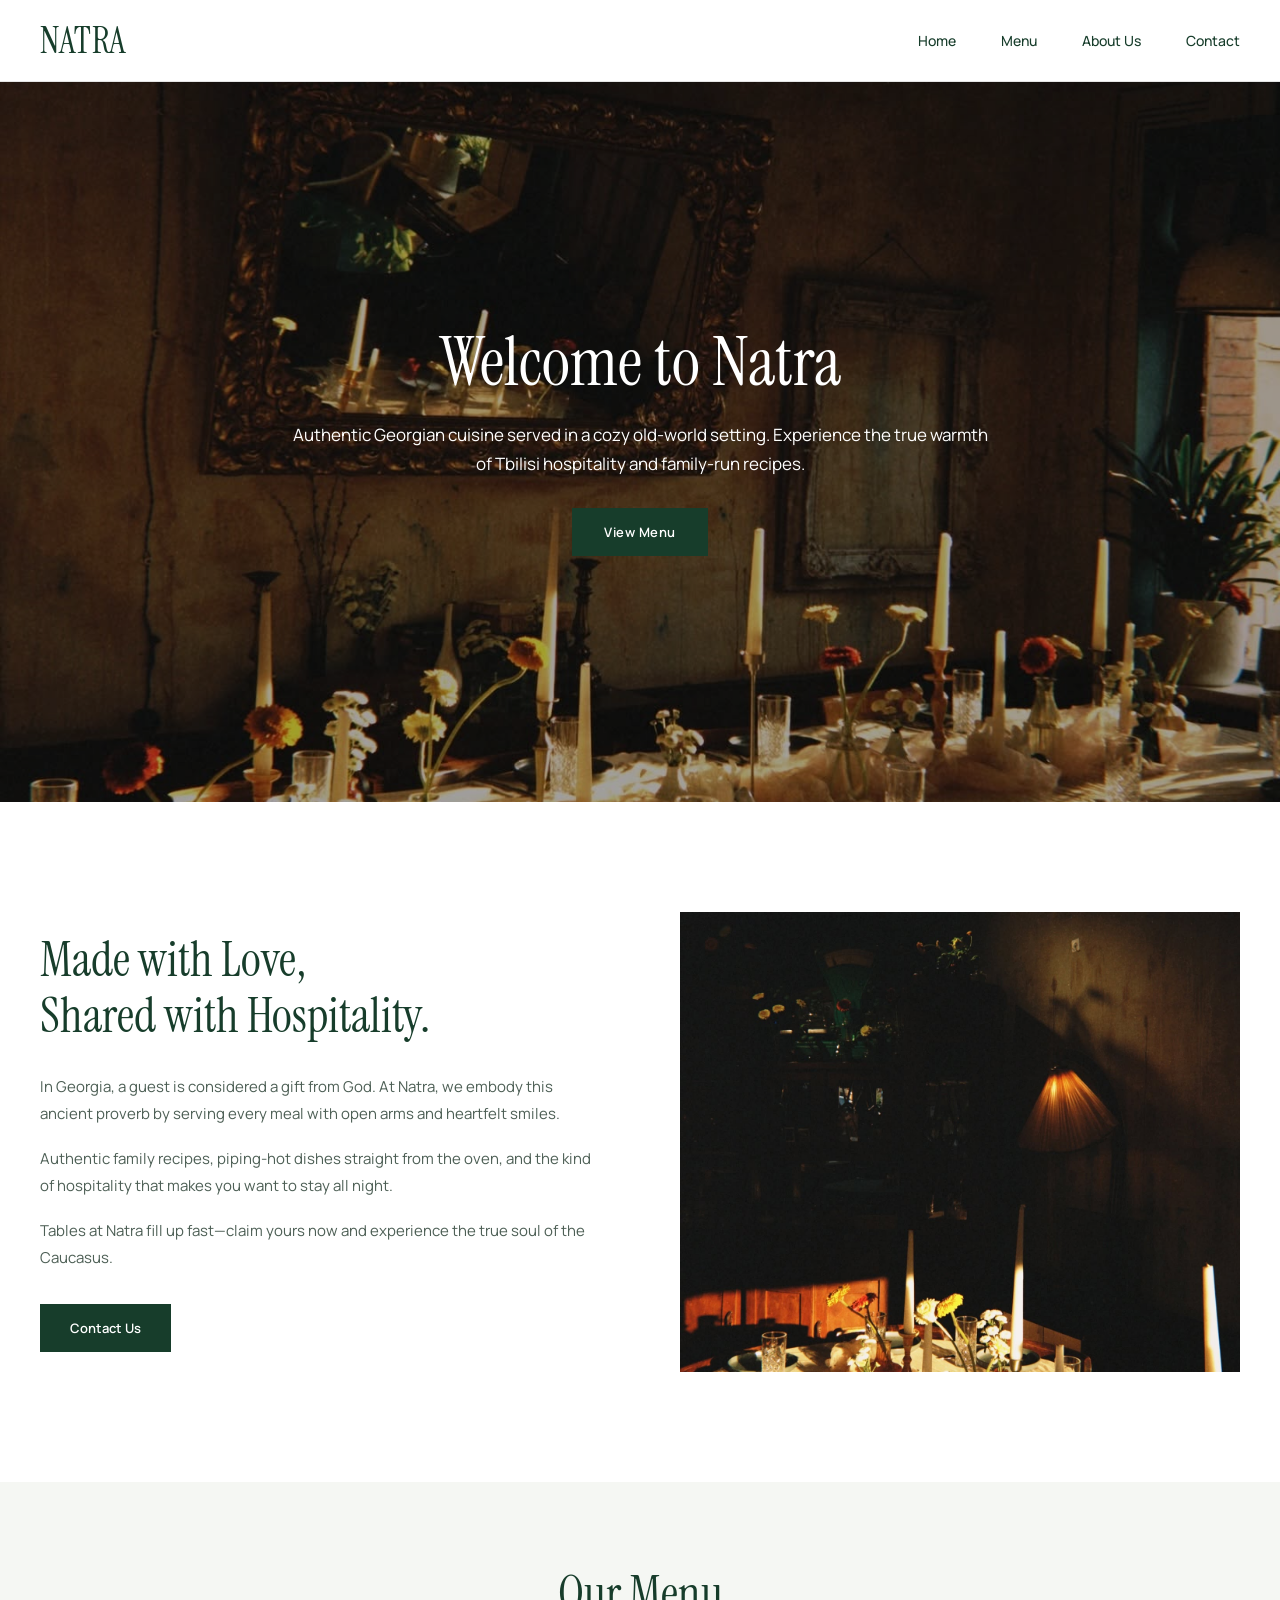
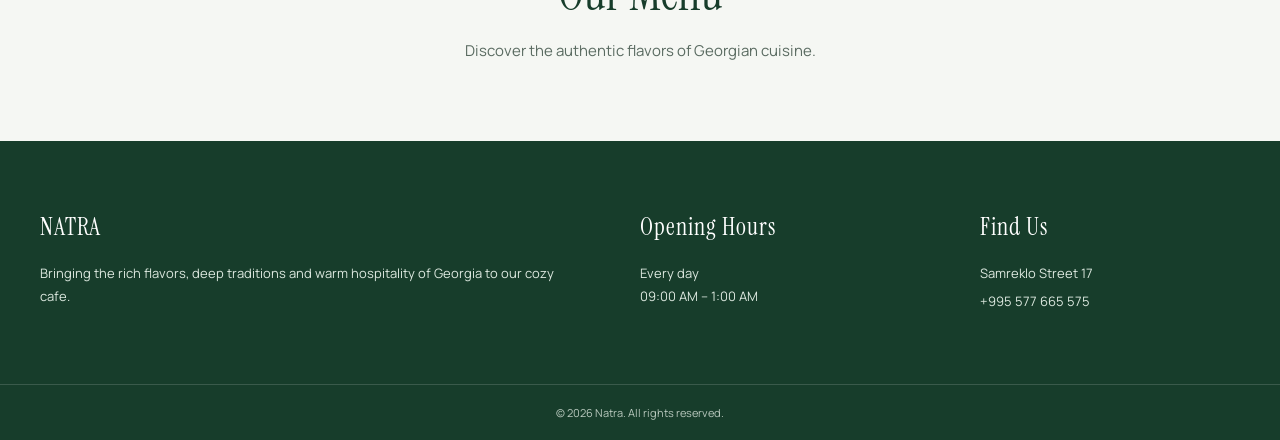
<file: index.html>
<!DOCTYPE html>
<html lang="en">

<head>
    <meta charset="UTF-8">
    <meta name="viewport" content="width=device-width, initial-scale=1.0">

    <title>Natra | Georgian Cuisine</title>

    <link rel="stylesheet" href="style.css">
</head>

<body>

    <!-- =========================
         NAVBAR
    ========================== -->

    <header class="navbar">

        <div class="nav-container">

            <a href="#home" class="logo">NATRA</a>

            <nav>
                <a href="#home">Home</a>
                <a href="menu.html">Menu</a>
                <a href="#about">About Us</a>
                <a href="contact.html">Contact</a>
            </nav>

            <button class="menu-toggle" id="menuToggle">
                ☰
            </button>

        </div>

    </header>


    <!-- =========================
         HERO
    ========================== -->

    <section id="home" class="hero">

        <div class="hero-overlay"></div>

        <div class="hero-content">

            <h1>Welcome to Natra</h1>

            <p>
                Authentic Georgian cuisine served in a cozy old-world setting.
                Experience the true warmth of Tbilisi hospitality and family-run recipes.
            </p>

            <a href="menu.html" class="menu-button">
                View Menu
            </a>

        </div>

    </section>


    <!-- =========================
         ABOUT SECTION
    ========================== -->

    <section id="about" class="about">

        <div class="about-content">

            <div class="about-text">

                <h2>
                    Made with Love,<br>
                    Shared with Hospitality.
                </h2>

                <p>
                    In Georgia, a guest is considered a gift from God.
                    At Natra, we embody this ancient proverb by serving every
                    meal with open arms and heartfelt smiles.
                </p>

                <p>
                    Authentic family recipes, piping-hot dishes straight from
                    the oven, and the kind of hospitality that makes you want
                    to stay all night.
                </p>

                <p>
                    Tables at Natra fill up fast—claim yours now and experience
                    the true soul of the Caucasus.
                </p>

                <a href="#contact" class="button">
                    Contact Us
                </a>

            </div>


            <div class="about-image">

                <img
                    src="images/natra2.jpg"
                    alt="Natra restaurant"
                >

            </div>

        </div>

    </section>


    <!-- =========================
         MENU SECTION
    ========================== -->

    <section id="menu" class="menu-section">

        <h2>Our Menu</h2>

        <p>
            Discover the authentic flavors of Georgian cuisine.
        </p>

    </section>


    <!-- =========================
         FOOTER
    ========================== -->

    <footer id="contact">

        <div class="footer-container">


            <div class="footer-about">

                <h3>NATRA</h3>

                <p>
                    Bringing the rich flavors, deep traditions and warm
                    hospitality of Georgia to our cozy cafe.
                </p>

            </div>


            <div class="footer-hours">

                <h3>Opening Hours</h3>

                <p>
                    Every day<br>
                    09:00 AM – 1:00 AM
                </p>

            </div>


            <div class="footer-contact">

                <h3>Find Us</h3>

                <p>
                    Samreklo Street 17
                </p>

                <a href="tel:+995577665575">
                    +995 577 665 575
                </a>

            </div>

        </div>


        <div class="footer-bottom">

            <p>
                © 2026 Natra. All rights reserved.
            </p>

        </div>

    </footer>


    <script src="script.js"></script>

</body>

</html>
</file>
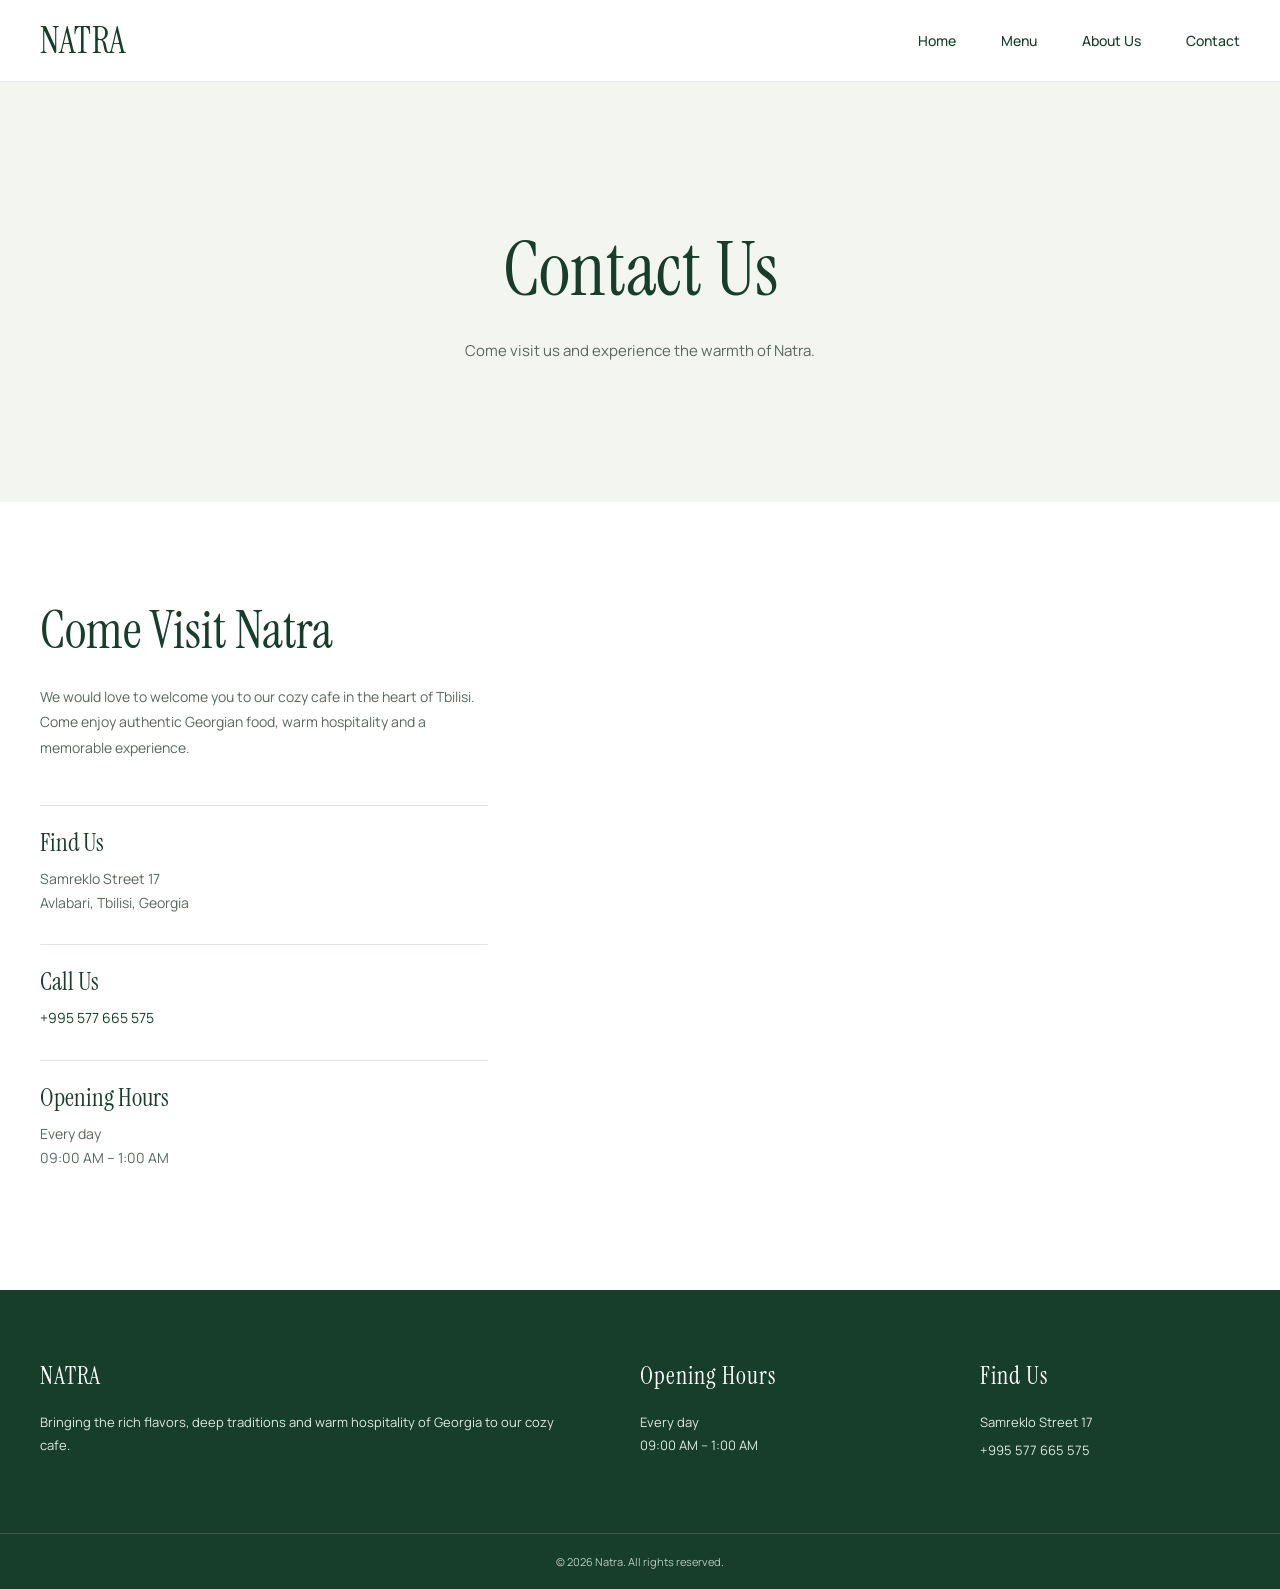
<file: contact.html>
<!DOCTYPE html>
<html lang="en">

<head>
    <meta charset="UTF-8">
    <meta name="viewport" content="width=device-width, initial-scale=1.0">

    <title>Natra | Contact</title>

    <link rel="stylesheet" href="style.css">
</head>

<body>

    <!-- NAVBAR -->

    <header class="navbar">

        <div class="nav-container">

            <a href="index.html" class="logo">NATRA</a>

            <nav>
                <a href="index.html">Home</a>
                <a href="menu.html">Menu</a>
                <a href="index.html#about">About Us</a>
                <a href="contact.html">Contact</a>
            </nav>

            <button class="menu-toggle" id="menuToggle">
                ☰
            </button>

        </div>

    </header>


    <!-- CONTACT HERO -->

    <section class="contact-hero">

        <h1>Contact Us</h1>

        <p>
            Come visit us and experience the warmth of Natra.
        </p>

    </section>


    <!-- CONTACT SECTION -->

    <main class="contact-section">

        <div class="contact-info">

            <h2>Come Visit Natra</h2>

            <p class="contact-description">
                We would love to welcome you to our cozy cafe in the heart
                of Tbilisi. Come enjoy authentic Georgian food, warm
                hospitality and a memorable experience.
            </p>


            <div class="contact-details">

                <div class="contact-detail">

                    <h3>Find Us</h3>

                    <p>
                        Samreklo Street 17<br>
                        Avlabari, Tbilisi, Georgia
                    </p>

                </div>


                <div class="contact-detail">

                    <h3>Call Us</h3>

                    <a href="tel:+995577665575">
                        +995 577 665 575
                    </a>

                </div>


                <div class="contact-detail">

                    <h3>Opening Hours</h3>

                    <p>
                        Every day<br>
                        09:00 AM – 1:00 AM
                    </p>

                </div>

            </div>

        </div>


        <!-- MAP -->

        <div class="map-container">

            <iframe
                src="https://www.google.com/maps?q=41.697385,44.813787&z=17&output=embed"
                width="100%"
                height="500"
                style="border:0;"
                allowfullscreen=""
                loading="lazy"
                referrerpolicy="no-referrer-when-downgrade">
            </iframe>

        </div>

    </main>


    <!-- FOOTER -->

    <footer>

        <div class="footer-container">

            <div class="footer-about">

                <h3>NATRA</h3>

                <p>
                    Bringing the rich flavors, deep traditions and warm
                    hospitality of Georgia to our cozy cafe.
                </p>

            </div>


            <div class="footer-hours">

                <h3>Opening Hours</h3>

                <p>
                    Every day<br>
                    09:00 AM – 1:00 AM
                </p>

            </div>


            <div class="footer-contact">

                <h3>Find Us</h3>

                <p>
                    Samreklo Street 17
                </p>

                <a href="tel:+995577665575">
                    +995 577 665 575
                </a>

            </div>

        </div>


        <div class="footer-bottom">

            <p>
                © 2026 Natra. All rights reserved.
            </p>

        </div>

    </footer>


    <script src="script.js"></script>

</body>

</html>
</file>
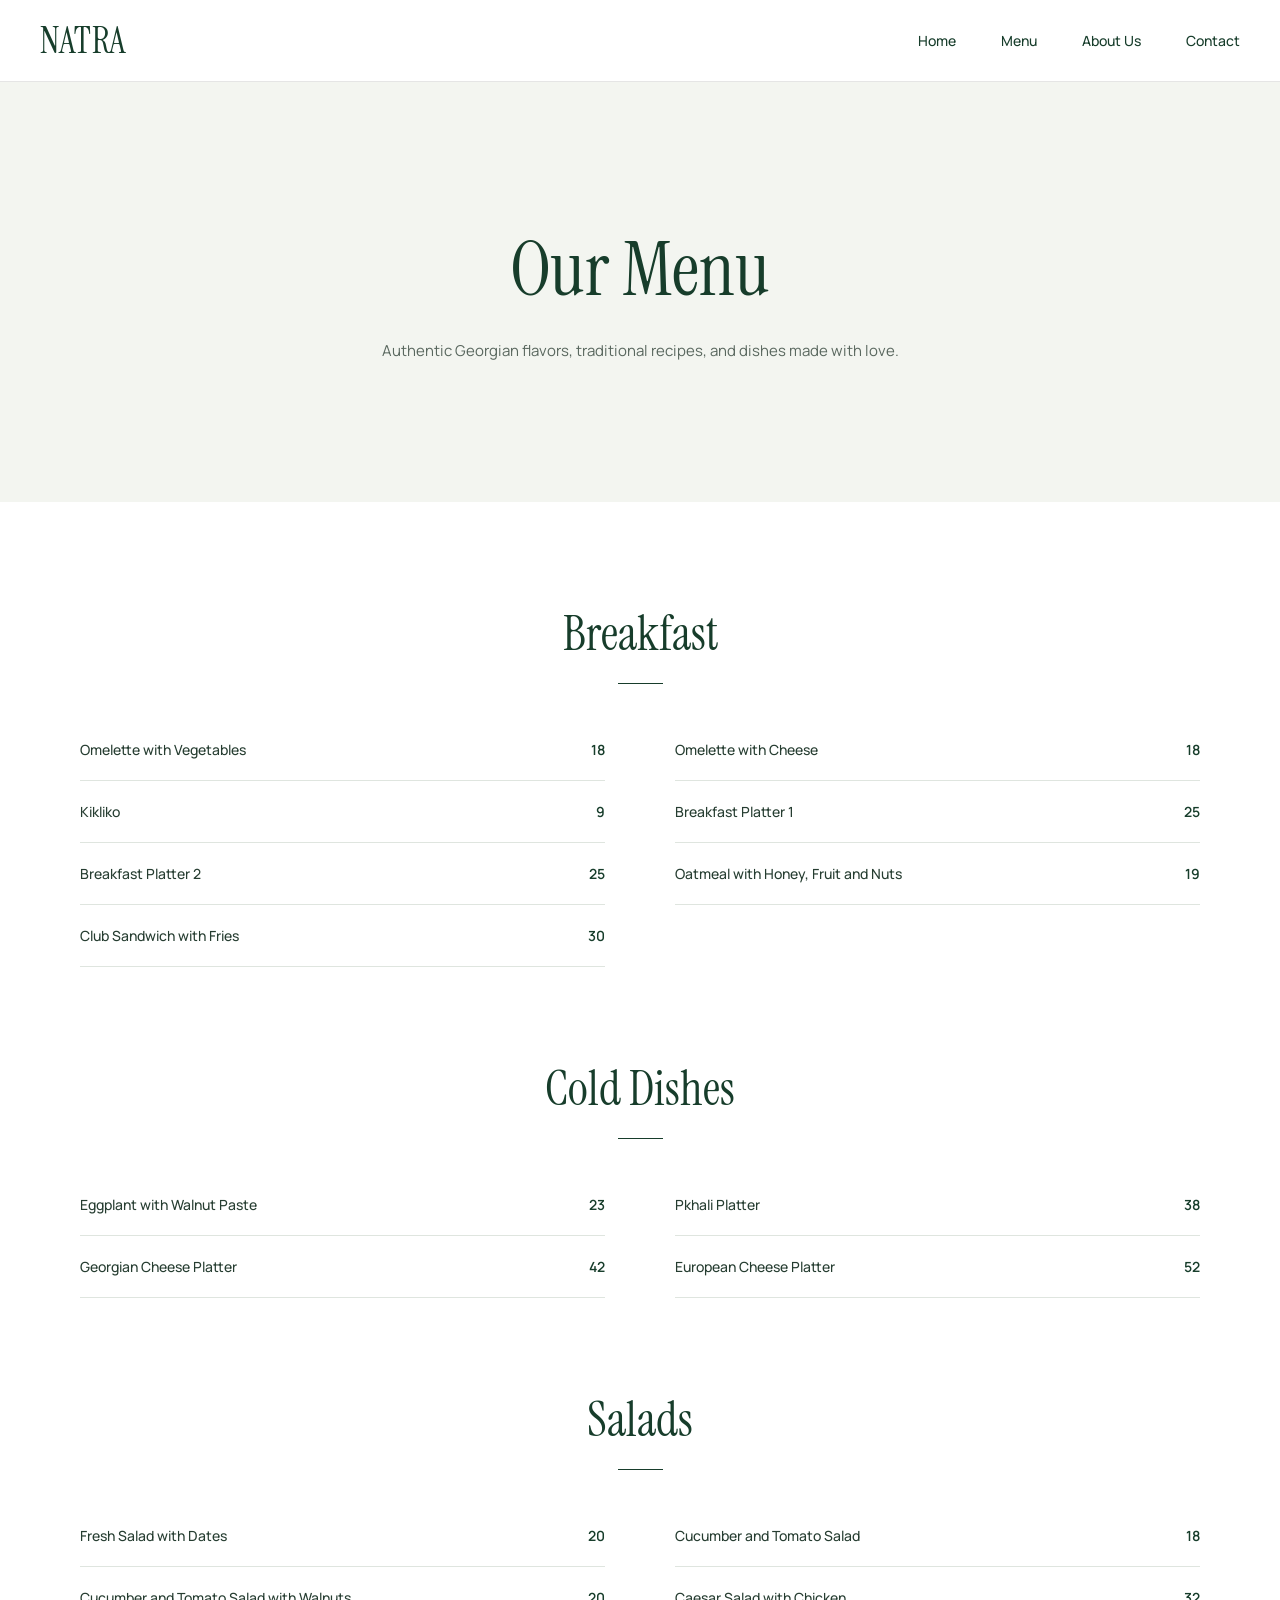
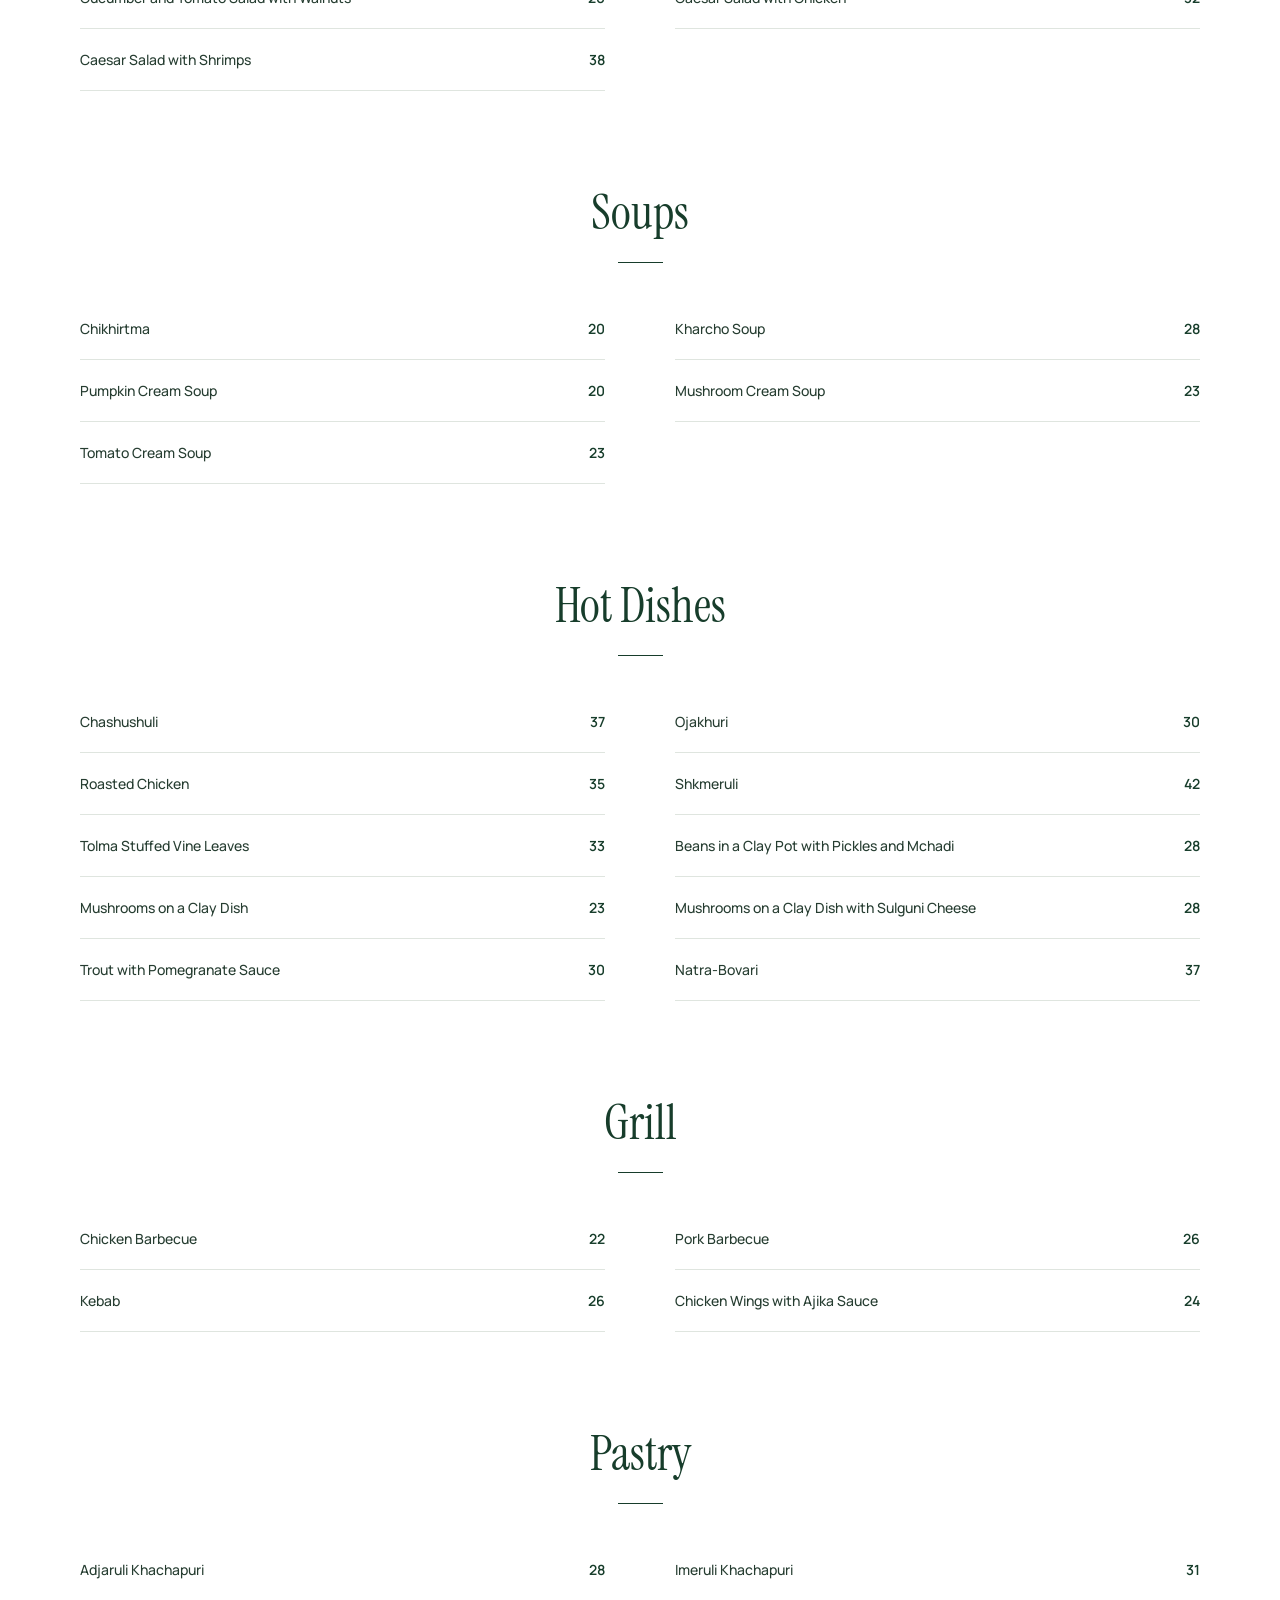
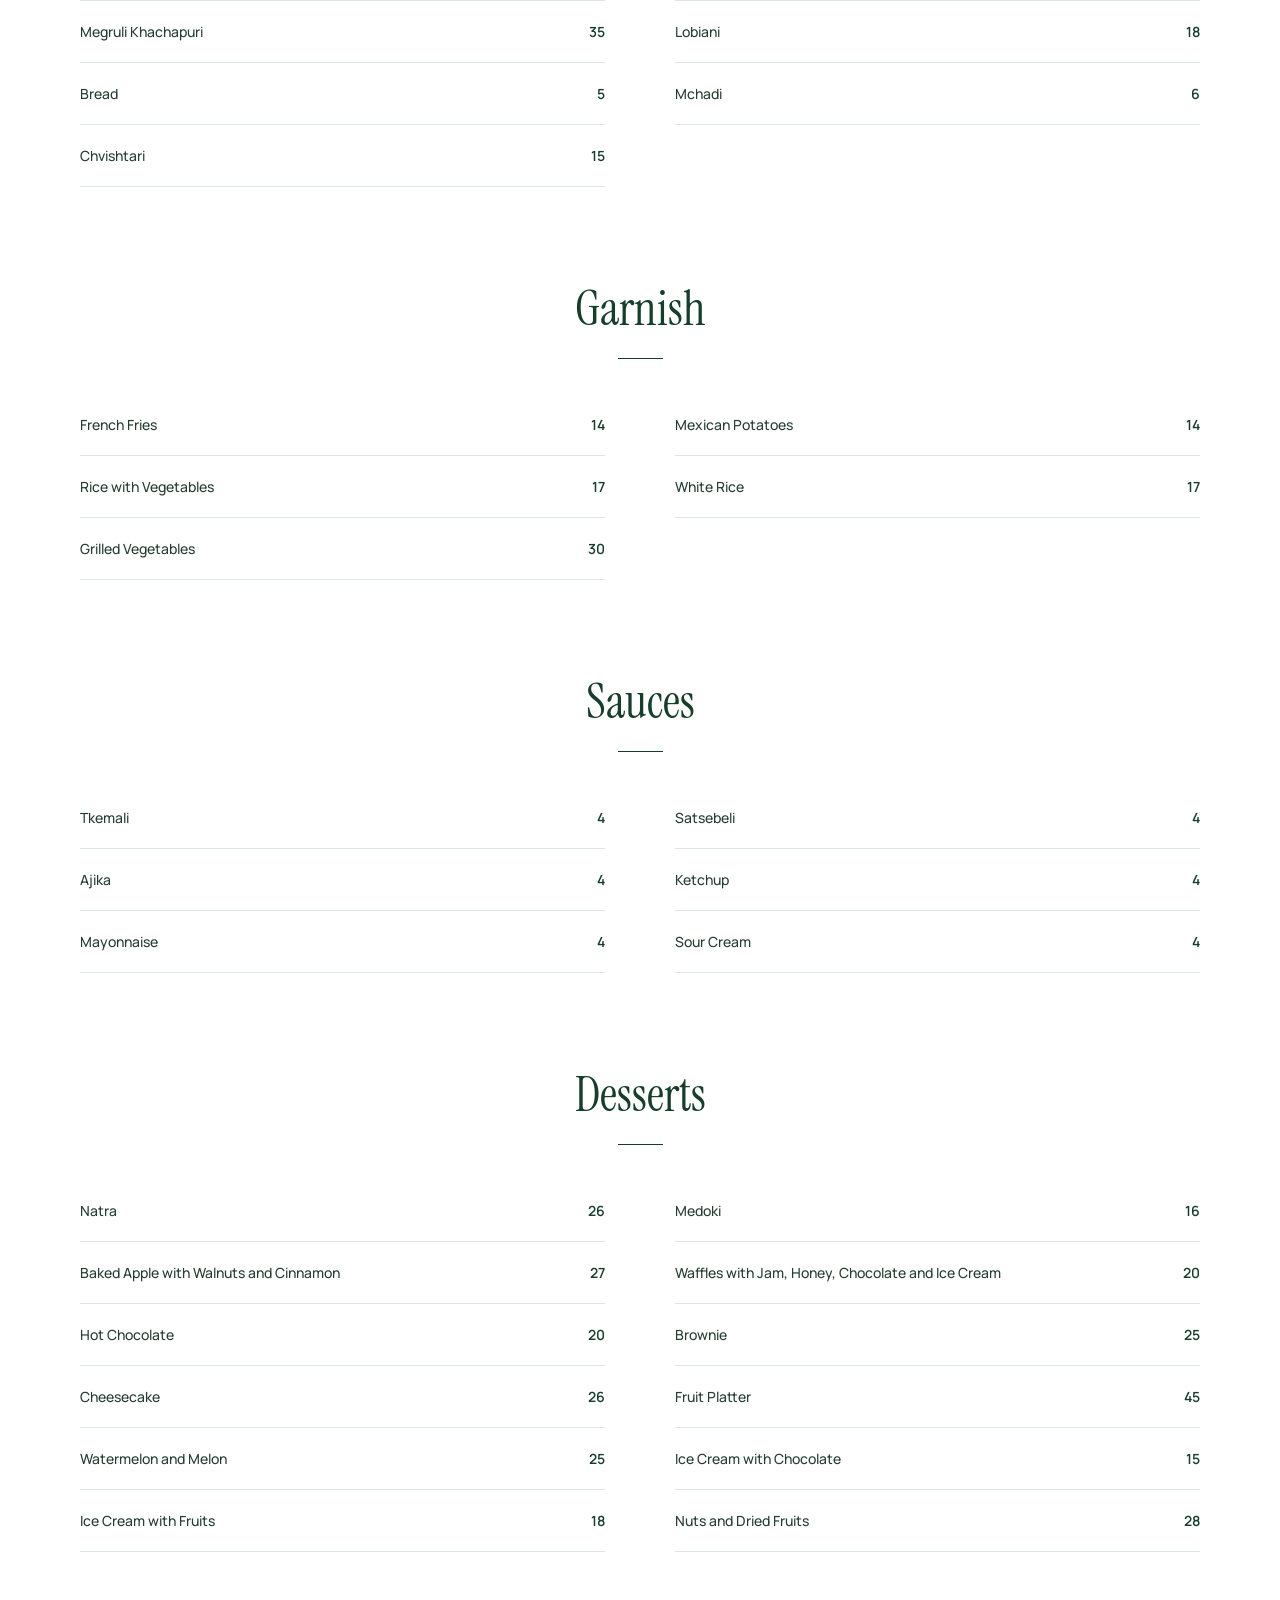
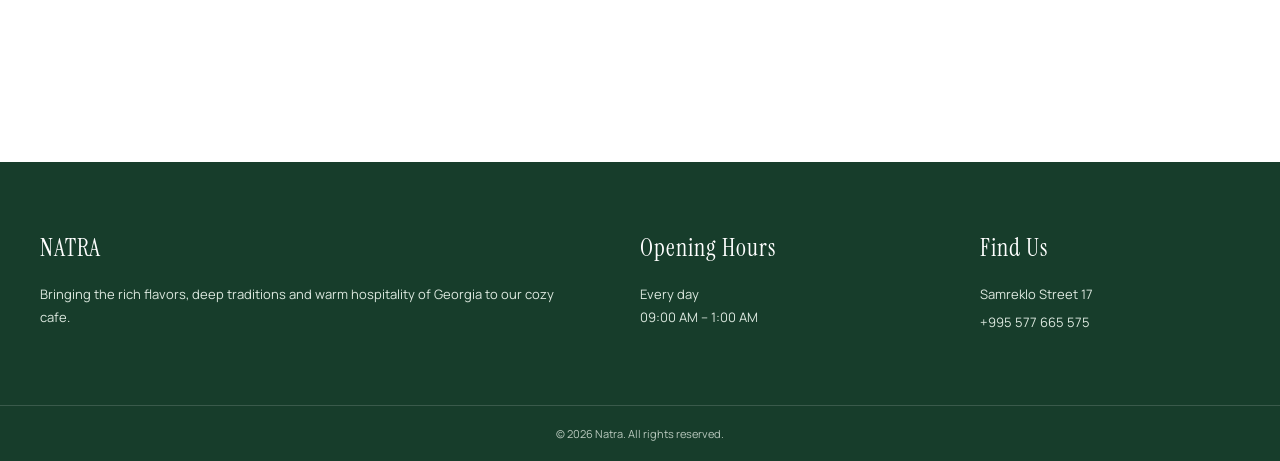
<file: menu.html>
<!DOCTYPE html>
<html lang="en">

<head>
    <meta charset="UTF-8">
    <meta name="viewport" content="width=device-width, initial-scale=1.0">

    <title>Natra | Menu</title>

    <link rel="stylesheet" href="style.css">
</head>

<body>

    <!-- NAVBAR -->

    <header class="navbar">

        <div class="nav-container">

            <a href="index.html" class="logo">NATRA</a>

            <nav>
                <a href="index.html">Home</a>
                <a href="menu.html">Menu</a>
                <a href="index.html#about">About Us</a>
                <a href="index.html#contact">Contact</a>
            </nav>

            <button class="menu-toggle" id="menuToggle">
                ☰
            </button>

        </div>

    </header>


    <!-- MENU HERO -->

    <section class="menu-hero">

        <h1>Our Menu</h1>

        <p>
            Authentic Georgian flavors, traditional recipes,
            and dishes made with love.
        </p>

    </section>


    <!-- MENU -->

    <main class="full-menu">


        <!-- BREAKFAST -->

        <section class="menu-category">

            <h2>Breakfast</h2>

            <div class="menu-items">

                <div class="menu-item">
                    <span>Omelette with Vegetables</span>
                    <strong>18</strong>
                </div>

                <div class="menu-item">
                    <span>Omelette with Cheese</span>
                    <strong>18</strong>
                </div>

                <div class="menu-item">
                    <span>Kikliko</span>
                    <strong>9</strong>
                </div>

                <div class="menu-item">
                    <span>Breakfast Platter 1</span>
                    <strong>25</strong>
                </div>

                <div class="menu-item">
                    <span>Breakfast Platter 2</span>
                    <strong>25</strong>
                </div>

                <div class="menu-item">
                    <span>Oatmeal with Honey, Fruit and Nuts</span>
                    <strong>19</strong>
                </div>

                <div class="menu-item">
                    <span>Club Sandwich with Fries</span>
                    <strong>30</strong>
                </div>

            </div>

        </section>


        <!-- COLD DISHES -->

        <section class="menu-category">

            <h2>Cold Dishes</h2>

            <div class="menu-items">

                <div class="menu-item">
                    <span>Eggplant with Walnut Paste</span>
                    <strong>23</strong>
                </div>

                <div class="menu-item">
                    <span>Pkhali Platter</span>
                    <strong>38</strong>
                </div>

                <div class="menu-item">
                    <span>Georgian Cheese Platter</span>
                    <strong>42</strong>
                </div>

                <div class="menu-item">
                    <span>European Cheese Platter</span>
                    <strong>52</strong>
                </div>

            </div>

        </section>


        <!-- SALADS -->

        <section class="menu-category">

            <h2>Salads</h2>

            <div class="menu-items">

                <div class="menu-item">
                    <span>Fresh Salad with Dates</span>
                    <strong>20</strong>
                </div>

                <div class="menu-item">
                    <span>Cucumber and Tomato Salad</span>
                    <strong>18</strong>
                </div>

                <div class="menu-item">
                    <span>Cucumber and Tomato Salad with Walnuts</span>
                    <strong>20</strong>
                </div>

                <div class="menu-item">
                    <span>Caesar Salad with Chicken</span>
                    <strong>32</strong>
                </div>

                <div class="menu-item">
                    <span>Caesar Salad with Shrimps</span>
                    <strong>38</strong>
                </div>

            </div>

        </section>


        <!-- SOUPS -->

        <section class="menu-category">

            <h2>Soups</h2>

            <div class="menu-items">

                <div class="menu-item">
                    <span>Chikhirtma</span>
                    <strong>20</strong>
                </div>

                <div class="menu-item">
                    <span>Kharcho Soup</span>
                    <strong>28</strong>
                </div>

                <div class="menu-item">
                    <span>Pumpkin Cream Soup</span>
                    <strong>20</strong>
                </div>

                <div class="menu-item">
                    <span>Mushroom Cream Soup</span>
                    <strong>23</strong>
                </div>

                <div class="menu-item">
                    <span>Tomato Cream Soup</span>
                    <strong>23</strong>
                </div>

            </div>

        </section>


        <!-- HOT DISHES -->

        <section class="menu-category">

            <h2>Hot Dishes</h2>

            <div class="menu-items">

                <div class="menu-item">
                    <span>Chashushuli</span>
                    <strong>37</strong>
                </div>

                <div class="menu-item">
                    <span>Ojakhuri</span>
                    <strong>30</strong>
                </div>

                <div class="menu-item">
                    <span>Roasted Chicken</span>
                    <strong>35</strong>
                </div>

                <div class="menu-item">
                    <span>Shkmeruli</span>
                    <strong>42</strong>
                </div>

                <div class="menu-item">
                    <span>Tolma Stuffed Vine Leaves</span>
                    <strong>33</strong>
                </div>

                <div class="menu-item">
                    <span>Beans in a Clay Pot with Pickles and Mchadi</span>
                    <strong>28</strong>
                </div>

                <div class="menu-item">
                    <span>Mushrooms on a Clay Dish</span>
                    <strong>23</strong>
                </div>

                <div class="menu-item">
                    <span>Mushrooms on a Clay Dish with Sulguni Cheese</span>
                    <strong>28</strong>
                </div>

                <div class="menu-item">
                    <span>Trout with Pomegranate Sauce</span>
                    <strong>30</strong>
                </div>

                <div class="menu-item">
                    <span>Natra-Bovari</span>
                    <strong>37</strong>
                </div>

            </div>

        </section>


        <!-- GRILL -->

        <section class="menu-category">

            <h2>Grill</h2>

            <div class="menu-items">

                <div class="menu-item">
                    <span>Chicken Barbecue</span>
                    <strong>22</strong>
                </div>

                <div class="menu-item">
                    <span>Pork Barbecue</span>
                    <strong>26</strong>
                </div>

                <div class="menu-item">
                    <span>Kebab</span>
                    <strong>26</strong>
                </div>

                <div class="menu-item">
                    <span>Chicken Wings with Ajika Sauce</span>
                    <strong>24</strong>
                </div>

            </div>

        </section>


        <!-- PASTRY -->

        <section class="menu-category">

            <h2>Pastry</h2>

            <div class="menu-items">

                <div class="menu-item">
                    <span>Adjaruli Khachapuri</span>
                    <strong>28</strong>
                </div>

                <div class="menu-item">
                    <span>Imeruli Khachapuri</span>
                    <strong>31</strong>
                </div>

                <div class="menu-item">
                    <span>Megruli Khachapuri</span>
                    <strong>35</strong>
                </div>

                <div class="menu-item">
                    <span>Lobiani</span>
                    <strong>18</strong>
                </div>

                <div class="menu-item">
                    <span>Bread</span>
                    <strong>5</strong>
                </div>

                <div class="menu-item">
                    <span>Mchadi</span>
                    <strong>6</strong>
                </div>

                <div class="menu-item">
                    <span>Chvishtari</span>
                    <strong>15</strong>
                </div>

            </div>

        </section>


        <!-- GARNISH -->

        <section class="menu-category">

            <h2>Garnish</h2>

            <div class="menu-items">

                <div class="menu-item">
                    <span>French Fries</span>
                    <strong>14</strong>
                </div>

                <div class="menu-item">
                    <span>Mexican Potatoes</span>
                    <strong>14</strong>
                </div>

                <div class="menu-item">
                    <span>Rice with Vegetables</span>
                    <strong>17</strong>
                </div>

                <div class="menu-item">
                    <span>White Rice</span>
                    <strong>17</strong>
                </div>

                <div class="menu-item">
                    <span>Grilled Vegetables</span>
                    <strong>30</strong>
                </div>

            </div>

        </section>


        <!-- SAUCES -->

        <section class="menu-category">

            <h2>Sauces</h2>

            <div class="menu-items">

                <div class="menu-item">
                    <span>Tkemali</span>
                    <strong>4</strong>
                </div>

                <div class="menu-item">
                    <span>Satsebeli</span>
                    <strong>4</strong>
                </div>

                <div class="menu-item">
                    <span>Ajika</span>
                    <strong>4</strong>
                </div>

                <div class="menu-item">
                    <span>Ketchup</span>
                    <strong>4</strong>
                </div>

                <div class="menu-item">
                    <span>Mayonnaise</span>
                    <strong>4</strong>
                </div>

                <div class="menu-item">
                    <span>Sour Cream</span>
                    <strong>4</strong>
                </div>

            </div>

        </section>


        <!-- DESSERTS -->

        <section class="menu-category">

            <h2>Desserts</h2>

            <div class="menu-items">

                <div class="menu-item">
                    <span>Natra</span>
                    <strong>26</strong>
                </div>

                <div class="menu-item">
                    <span>Medoki</span>
                    <strong>16</strong>
                </div>

                <div class="menu-item">
                    <span>Baked Apple with Walnuts and Cinnamon</span>
                    <strong>27</strong>
                </div>

                <div class="menu-item">
                    <span>Waffles with Jam, Honey, Chocolate and Ice Cream</span>
                    <strong>20</strong>
                </div>

                <div class="menu-item">
                    <span>Hot Chocolate</span>
                    <strong>20</strong>
                </div>

                <div class="menu-item">
                    <span>Brownie</span>
                    <strong>25</strong>
                </div>

                <div class="menu-item">
                    <span>Cheesecake</span>
                    <strong>26</strong>
                </div>

                <div class="menu-item">
                    <span>Fruit Platter</span>
                    <strong>45</strong>
                </div>

                <div class="menu-item">
                    <span>Watermelon and Melon</span>
                    <strong>25</strong>
                </div>

                <div class="menu-item">
                    <span>Ice Cream with Chocolate</span>
                    <strong>15</strong>
                </div>

                <div class="menu-item">
                    <span>Ice Cream with Fruits</span>
                    <strong>18</strong>
                </div>

                <div class="menu-item">
                    <span>Nuts and Dried Fruits</span>
                    <strong>28</strong>
                </div>

            </div>

        </section>

    </main>


    <!-- FOOTER -->

    <footer id="contact">

        <div class="footer-container">

            <div class="footer-about">

                <h3>NATRA</h3>

                <p>
                    Bringing the rich flavors, deep traditions and warm
                    hospitality of Georgia to our cozy cafe.
                </p>

            </div>


            <div class="footer-hours">

                <h3>Opening Hours</h3>

                <p>
                    Every day<br>
                    09:00 AM – 1:00 AM
                </p>

            </div>


            <div class="footer-contact">

                <h3>Find Us</h3>

                <p>
                    Samreklo Street 17
                </p>

                <a href="tel:+995577665575">
                    +995 577 665 575
                </a>

            </div>

        </div>


        <div class="footer-bottom">

            <p>
                © 2026 Natra. All rights reserved.
            </p>

        </div>

    </footer>


    <script src="script.js"></script>

</body>

</html>
</file>
<file: style.css>
/* =========================
   FONTS
========================= */

@import url('https://fonts.googleapis.com/css2?family=Instrument+Serif:ital@0;1&family=Manrope:wght@400;500;600;700&display=swap');


/* =========================
   GENERAL
========================= */

* {
    margin: 0;
    padding: 0;
    box-sizing: border-box;
}

html {
    scroll-behavior: smooth;
}

body {
    font-family: "Manrope", sans-serif;
    color: #173d2b;
    background: #ffffff;
}

a {
    text-decoration: none;
    color: inherit;
}


/* =========================
   HEADINGS
========================= */

h1,
h2,
h3,
.logo {
    font-family: "Instrument Serif", serif;
    font-weight: 400;
}


/* =========================
   NAVBAR
========================= */

.navbar {
    width: 100%;
    height: 82px;

    background: #ffffff;

    position: fixed;
    top: 0;
    left: 0;

    z-index: 1000;

    border-bottom: 1px solid #e5e5e5;
}

.nav-container {
    max-width: 1280px;
    height: 100%;

    margin: auto;

    padding: 0 40px;

    display: flex;
    align-items: center;
    justify-content: space-between;
}


/* NATRA LOGO */

.logo {
    font-size: 36px;
    letter-spacing: 1px;

    color: #173d2b;
}


/* NAVIGATION */

nav {
    display: flex;
    gap: 45px;
}

nav a {
    font-family: "Manrope", sans-serif;

    font-size: 14px;
    font-weight: 500;

    color: #173d2b;

    transition: 0.3s;
}

nav a:hover {
    color: #6f8f76;
}


/* MOBILE MENU BUTTON */

.menu-toggle {
    display: none;

    border: none;
    background: none;

    color: #173d2b;

    font-size: 28px;

    cursor: pointer;
}


/* =========================
   HERO
========================= */

.hero {
    height: 720px;

    margin-top: 82px;

    background-image: url("images/background.jpg");

    background-size: cover;

    /* CHANGE THIS TO CONTROL THE CROP */
    background-position: center;

    position: relative;

    display: flex;

    align-items: center;
    justify-content: center;

    text-align: center;
}


/* DARK OVERLAY */

.hero-overlay {
    position: absolute;

    inset: 0;

    background: rgba(0, 0, 0, 0.35);
}


/* HERO CONTENT */

.hero-content {
    position: relative;

    z-index: 2;

    max-width: 800px;

    padding: 30px;

    color: white;
}


/* HERO TITLE */

.hero-content h1 {
    font-family: "Instrument Serif", serif;

    font-size: 68px;

    line-height: 1;

    margin-bottom: 25px;

    font-weight: 400;
}


/* HERO DESCRIPTION */

.hero-content p {
    font-family: "Manrope", sans-serif;

    font-size: 17px;

    line-height: 1.7;

    max-width: 700px;

    margin: auto;
}


/* =========================
   VIEW MENU BUTTON
========================= */

.menu-button {
    display: inline-block;

    margin-top: 30px;

    padding: 15px 32px;

    background: #173d2b;

    color: white;

    font-family: "Manrope", sans-serif;

    font-size: 13px;

    font-weight: 600;

    letter-spacing: 0.5px;

    transition: 0.3s;
}

.menu-button:hover {
    background: #2d6046;
}


/* =========================
   ABOUT SECTION
========================= */

.about {
    padding: 110px 40px;

    background: #ffffff;
}

.about-content {
    max-width: 1280px;

    margin: auto;

    display: grid;

    grid-template-columns: 1fr 1fr;

    gap: 80px;

    align-items: center;
}


/* ABOUT TEXT */

.about-text {
    max-width: 624px;
}


/* ABOUT TITLE */

.about-text h2 {
    font-family: "Instrument Serif", serif;

    font-size: 48px;

    line-height: 1.15;

    font-weight: 400;

    margin-bottom: 30px;
}


/* ABOUT PARAGRAPHS */

.about-text p {
    font-family: "Manrope", sans-serif;

    font-size: 15px;

    line-height: 1.8;

    color: #4d5f55;

    margin-bottom: 18px;
}


/* =========================
   ABOUT IMAGE
========================= */

.about-image {
    width: 100%;

    height: 460px;

    overflow: hidden;
}

.about-image img {
    width: 100%;

    height: 100%;

    object-fit: cover;

    /*
       CHANGE THIS TO CONTROL
       WHERE THE PHOTO IS CROPPED
    */

    object-position: center;

    display: block;
}


/* =========================
   CONTACT BUTTON
========================= */

.button {
    display: inline-block;

    margin-top: 15px;

    padding: 15px 30px;

    background: #173d2b;

    color: white;

    font-family: "Manrope", sans-serif;

    font-size: 13px;

    font-weight: 600;

    transition: 0.3s;
}

.button:hover {
    background: #2d6046;
}


/* =========================
   MENU SECTION
========================= */

.menu-section {
    min-height: 250px;

    padding: 80px 40px;

    background: #f5f7f3;

    text-align: center;
}

.menu-section h2 {
    font-family: "Instrument Serif", serif;

    font-size: 48px;

    font-weight: 400;

    margin-bottom: 15px;
}

.menu-section p {
    font-family: "Manrope", sans-serif;

    color: #5a6b61;

    font-size: 15px;
}


/* =========================
   FOOTER
========================= */

footer {
    background: #173d2b;

    color: white;
}

.footer-container {
    max-width: 1280px;

    margin: auto;

    padding: 70px 40px;

    display: grid;

    grid-template-columns: 2fr 1fr 1fr;

    gap: 80px;
}


/* FOOTER HEADINGS */

.footer-container h3 {
    font-family: "Instrument Serif", serif;

    font-size: 24px;

    font-weight: 400;

    margin-bottom: 20px;

    letter-spacing: 1px;
}


/* FOOTER TEXT */

.footer-container p,
.footer-container a {
    font-family: "Manrope", sans-serif;

    font-size: 13px;

    line-height: 1.8;

    color: #dce8df;
}


/* PHONE */

.footer-contact a {
    display: inline-block;

    margin-top: 5px;
}


/* FOOTER BOTTOM */

.footer-bottom {
    border-top: 1px solid rgba(255, 255, 255, 0.15);

    text-align: center;

    padding: 20px 40px;
}

.footer-bottom p {
    font-family: "Manrope", sans-serif;

    font-size: 11px;

    color: #b9c9be;
}


/* =========================
   MOBILE
========================= */

@media (max-width: 768px) {


    /* =====================
       NAVBAR
    ====================== */

    .navbar {
        height: 70px;
    }

    .nav-container {
        padding: 0 20px;
    }

    .logo {
        font-size: 30px;
    }


    /* MOBILE NAVIGATION */

    nav {
        display: none;

        position: absolute;

        top: 70px;

        left: 0;

        width: 100%;

        background: white;

        flex-direction: column;

        gap: 0;

        border-top: 1px solid #eeeeee;
    }

    nav.active {
        display: flex;
    }

    nav a {
        padding: 18px 20px;

        border-bottom: 1px solid #eeeeee;
    }

    .menu-toggle {
        display: block;
    }


    /* =====================
       HERO
    ====================== */

    .hero {
        height: 650px;

        margin-top: 70px;

        background-position: center;
    }

    .hero-content {
        padding: 25px;
    }

    .hero-content h1 {
        font-size: 48px;

        line-height: 1.05;

        margin-bottom: 20px;
    }

    .hero-content p {
        font-size: 15px;

        line-height: 1.7;
    }

    .menu-button {
        margin-top: 25px;

        padding: 14px 28px;
    }


    /* =====================
       ABOUT
    ====================== */

    .about {
        padding: 70px 20px;
    }

    .about-content {
        display: flex;

        flex-direction: column;

        gap: 45px;
    }

    .about-text {
        max-width: 100%;

        order: 1;
    }

    .about-image {
        order: 2;

        width: 100%;

        height: 360px;
    }

    .about-text h2 {
        font-size: 40px;
    }

    .about-text p {
        font-size: 14px;

        line-height: 1.8;
    }


    /* =====================
       MENU
    ====================== */

    .menu-section {
        padding: 65px 20px;
    }

    .menu-section h2 {
        font-size: 40px;
    }


    /* =====================
       FOOTER
    ====================== */

    .footer-container {
        padding: 55px 25px;

        display: flex;

        flex-direction: column;

        gap: 40px;
    }

    .footer-container h3 {
        margin-bottom: 12px;
    }

    .footer-bottom {
        padding: 18px 20px;
    }

}



/* =========================================================
   FULL MENU PAGE
========================================================= */


/* =========================
   MENU HERO
========================= */

.menu-hero {
    min-height: 420px;

    margin-top: 82px;

    background: #f3f5f0;

    display: flex;
    flex-direction: column;

    align-items: center;
    justify-content: center;

    text-align: center;

    padding: 80px 30px;
}

.menu-hero h1 {
    font-family: "Instrument Serif", serif;

    font-size: 76px;

    font-weight: 400;

    color: #173d2b;

    margin-bottom: 18px;
}

.menu-hero p {
    max-width: 600px;

    font-family: "Manrope", sans-serif;

    font-size: 15px;

    line-height: 1.8;

    color: #59675e;
}


/* =========================
   FULL MENU
========================= */

.full-menu {
    max-width: 1200px;

    margin: 0 auto;

    padding: 100px 40px 120px;
}


/* =========================
   MENU CATEGORY
========================= */

.menu-category {
    margin-bottom: 90px;
}


/* CATEGORY TITLE */

.menu-category h2 {
    font-family: "Instrument Serif", serif;

    font-size: 48px;

    font-weight: 400;

    color: #173d2b;

    text-align: center;

    margin-bottom: 35px;
}


/* =========================
   MENU ITEMS
========================= */

.menu-items {
    display: grid;

    grid-template-columns: 1fr 1fr;

    column-gap: 70px;

    row-gap: 0;
}


/* =========================
   INDIVIDUAL ITEM
========================= */

.menu-item {
    min-height: 62px;

    padding: 18px 0;

    border-bottom: 1px solid #dfe5df;

    display: flex;

    align-items: center;

    justify-content: space-between;

    gap: 20px;
}


/* DISH NAME */

.menu-item span {
    font-family: "Manrope", sans-serif;

    font-size: 14px;

    font-weight: 500;

    line-height: 1.5;

    color: #263d31;
}


/* PRICE */

.menu-item strong {
    flex-shrink: 0;

    font-family: "Manrope", sans-serif;

    font-size: 14px;

    font-weight: 600;

    color: #173d2b;
}


/* =========================
   HOVER EFFECT
========================= */

.menu-item {
    transition: 0.25s ease;
}

.menu-item:hover {
    padding-left: 8px;

    padding-right: 8px;

    background: #f7f9f6;
}

.menu-item:hover span {
    color: #173d2b;
}


/* =========================
   MENU CATEGORY DECORATION
========================= */

.menu-category h2::after {
    content: "";

    display: block;

    width: 45px;

    height: 1px;

    background: #173d2b;

    margin: 18px auto 0;
}


/* =========================================================
   MOBILE MENU PAGE
========================================================= */

@media (max-width: 768px) {


    /* =====================
       MENU HERO
    ====================== */

    .menu-hero {
        min-height: 350px;

        margin-top: 70px;

        padding: 70px 25px;
    }

    .menu-hero h1 {
        font-size: 54px;

        margin-bottom: 15px;
    }

    .menu-hero p {
        font-size: 14px;

        line-height: 1.7;
    }


    /* =====================
       FULL MENU
    ====================== */

    .full-menu {
        padding: 70px 20px 80px;
    }


    /* =====================
       CATEGORY
    ====================== */

    .menu-category {
        margin-bottom: 65px;
    }

    .menu-category h2 {
        font-size: 40px;

        margin-bottom: 25px;
    }


    /* =====================
       ITEMS
    ====================== */

    .menu-items {
        display: flex;

        flex-direction: column;

        gap: 0;
    }

    .menu-item {
        min-height: 58px;

        padding: 16px 0;

        gap: 15px;
    }

    .menu-item span {
        font-size: 13px;

        line-height: 1.5;
    }

    .menu-item strong {
        font-size: 13px;
    }


    /* Disable movement on mobile */

    .menu-item:hover {
        padding-left: 0;

        padding-right: 0;

        background: transparent;
    }

}


/* =========================================================
   CONTACT PAGE
========================================================= */


/* =========================
   CONTACT HERO
========================= */

.contact-hero {
    min-height: 420px;

    margin-top: 82px;

    background: #f3f5f0;

    display: flex;
    flex-direction: column;

    align-items: center;
    justify-content: center;

    text-align: center;

    padding: 80px 30px;
}

.contact-hero h1 {
    font-family: "Instrument Serif", serif;

    font-size: 76px;

    font-weight: 400;

    color: #173d2b;

    margin-bottom: 18px;
}

.contact-hero p {
    font-family: "Manrope", sans-serif;

    font-size: 15px;

    line-height: 1.8;

    color: #59675e;
}


/* =========================
   CONTACT SECTION
========================= */

.contact-section {
    max-width: 1280px;

    margin: 0 auto;

    padding: 100px 40px 120px;

    display: grid;

    grid-template-columns: 0.8fr 1.2fr;

    gap: 80px;

    align-items: center;
}


/* =========================
   CONTACT INFORMATION
========================= */

.contact-info h2 {
    font-family: "Instrument Serif", serif;

    font-size: 52px;

    font-weight: 400;

    line-height: 1.1;

    color: #173d2b;

    margin-bottom: 25px;
}

.contact-description {
    font-family: "Manrope", sans-serif;

    font-size: 14px;

    line-height: 1.8;

    color: #59675e;

    max-width: 500px;

    margin-bottom: 45px;
}


/* =========================
   CONTACT DETAILS
========================= */

.contact-details {
    display: flex;

    flex-direction: column;

    gap: 30px;
}

.contact-detail {
    border-top: 1px solid #dfe5df;

    padding-top: 20px;
}

.contact-detail h3 {
    font-family: "Instrument Serif", serif;

    font-size: 25px;

    font-weight: 400;

    color: #173d2b;

    margin-bottom: 8px;
}

.contact-detail p,
.contact-detail a {
    font-family: "Manrope", sans-serif;

    font-size: 14px;

    line-height: 1.7;

    color: #59675e;
}

.contact-detail a {
    color: #173d2b;

    transition: 0.3s;
}

.contact-detail a:hover {
    color: #6f8f76;
}


/* =========================
   MAP
========================= */

.map-container {
    width: 100%;

    height: 500px;

    overflow: hidden;
}

.map-container iframe {
    width: 100%;

    height: 100%;

    display: block;
}


/* =========================================================
   CONTACT MOBILE
========================================================= */

@media (max-width: 768px) {

    .contact-hero {
        min-height: 350px;

        margin-top: 70px;

        padding: 70px 25px;
    }

    .contact-hero h1 {
        font-size: 54px;
    }

    .contact-hero p {
        font-size: 14px;
    }


    .contact-section {
        padding: 70px 20px 80px;

        display: flex;

        flex-direction: column;

        gap: 55px;
    }


    .contact-info h2 {
        font-size: 42px;
    }

    .contact-description {
        font-size: 14px;

        margin-bottom: 35px;
    }


    .map-container {
        height: 380px;

        width: 100%;
    }

}
</file>
